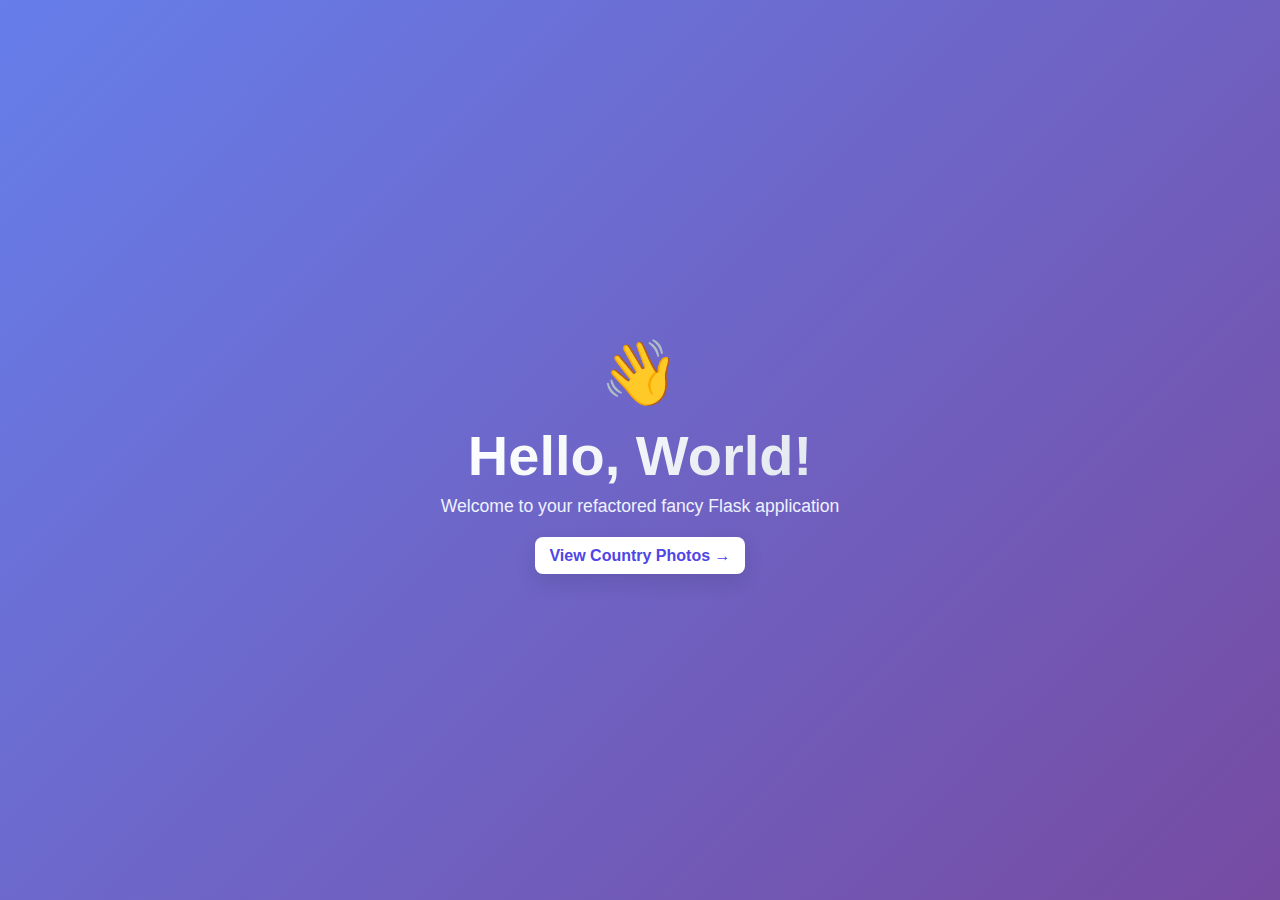
<file: templates/index.html>
<!DOCTYPE html>
<html>
<head>
  <meta charset="utf-8" />
  <meta name="viewport" content="width=device-width,initial-scale=1" />
  <title>Hello World</title>
  <link rel="stylesheet" href="/static/style.css">
</head>
<body>
  <div class="container home">
    <div class="emoji">👋</div>
    <h1>Hello, World!</h1>
    <p class="lead">Welcome to your refactored fancy Flask application</p>
    <p style="margin-top:18px"><a class="btn" href="/countries">View Country Photos →</a></p>
  </div>
</body>
</html>
</file>
<file: static/style.css>
/* Shared styles for index and countries pages */
* { box-sizing: border-box; margin: 0; padding: 0; }
body { font-family: 'Segoe UI', Tahoma, Geneva, Verdana, sans-serif; background: linear-gradient(135deg,#667eea 0%,#764ba2 100%); min-height:100vh; color:#111827; }

.container.home { display:flex; flex-direction:column; align-items:center; justify-content:center; min-height:100vh; }
.container.home .emoji { font-size:4rem; margin-bottom:12px; animation: bounce 2s infinite; }
.container.home h1 { font-size:3.5rem; background: linear-gradient(135deg,#fff 0%, #e2e8f0 100%); -webkit-background-clip:text; -webkit-text-fill-color:transparent; margin-bottom:8px; }
.container.home .lead { color: #eef2ff; font-size:1.1rem; margin-bottom:12px; }
.btn { background: white; color: #4f46e5; padding:10px 14px; border-radius:8px; text-decoration:none; font-weight:600; box-shadow:0 8px 20px rgba(15,23,42,0.12); }

/* Countries page (overrides background to light) */
body.countries { background: #f3f4f6; }
.wrap { max-width:1100px; margin:40px auto; padding:0 18px; }
h1 { text-align:center; margin-bottom:8px; font-size:2.4rem; }
.lead { text-align:center; color:#6b7280; margin-bottom:20px; }
.back { display:inline-block; margin-bottom:12px; color:#4f46e5; text-decoration:none; }

.grid { display:grid; grid-template-columns:repeat(auto-fit,minmax(220px,1fr)); gap:18px; }
.card { background:white; border-radius:12px; overflow:hidden; box-shadow:0 6px 18px rgba(15,23,42,0.08); }
.card img { width:100%; height:160px; object-fit:cover; display:block; }
.card .meta { padding:12px 14px; }
.meta h3 { margin:0 0 6px 0; font-size:1.05rem; }
.meta p { margin:0; color:#6b7280; font-size:0.95rem; }

@keyframes bounce { 0%,100%{ transform:translateY(0);} 50%{ transform:translateY(-14px);} }
</file>
